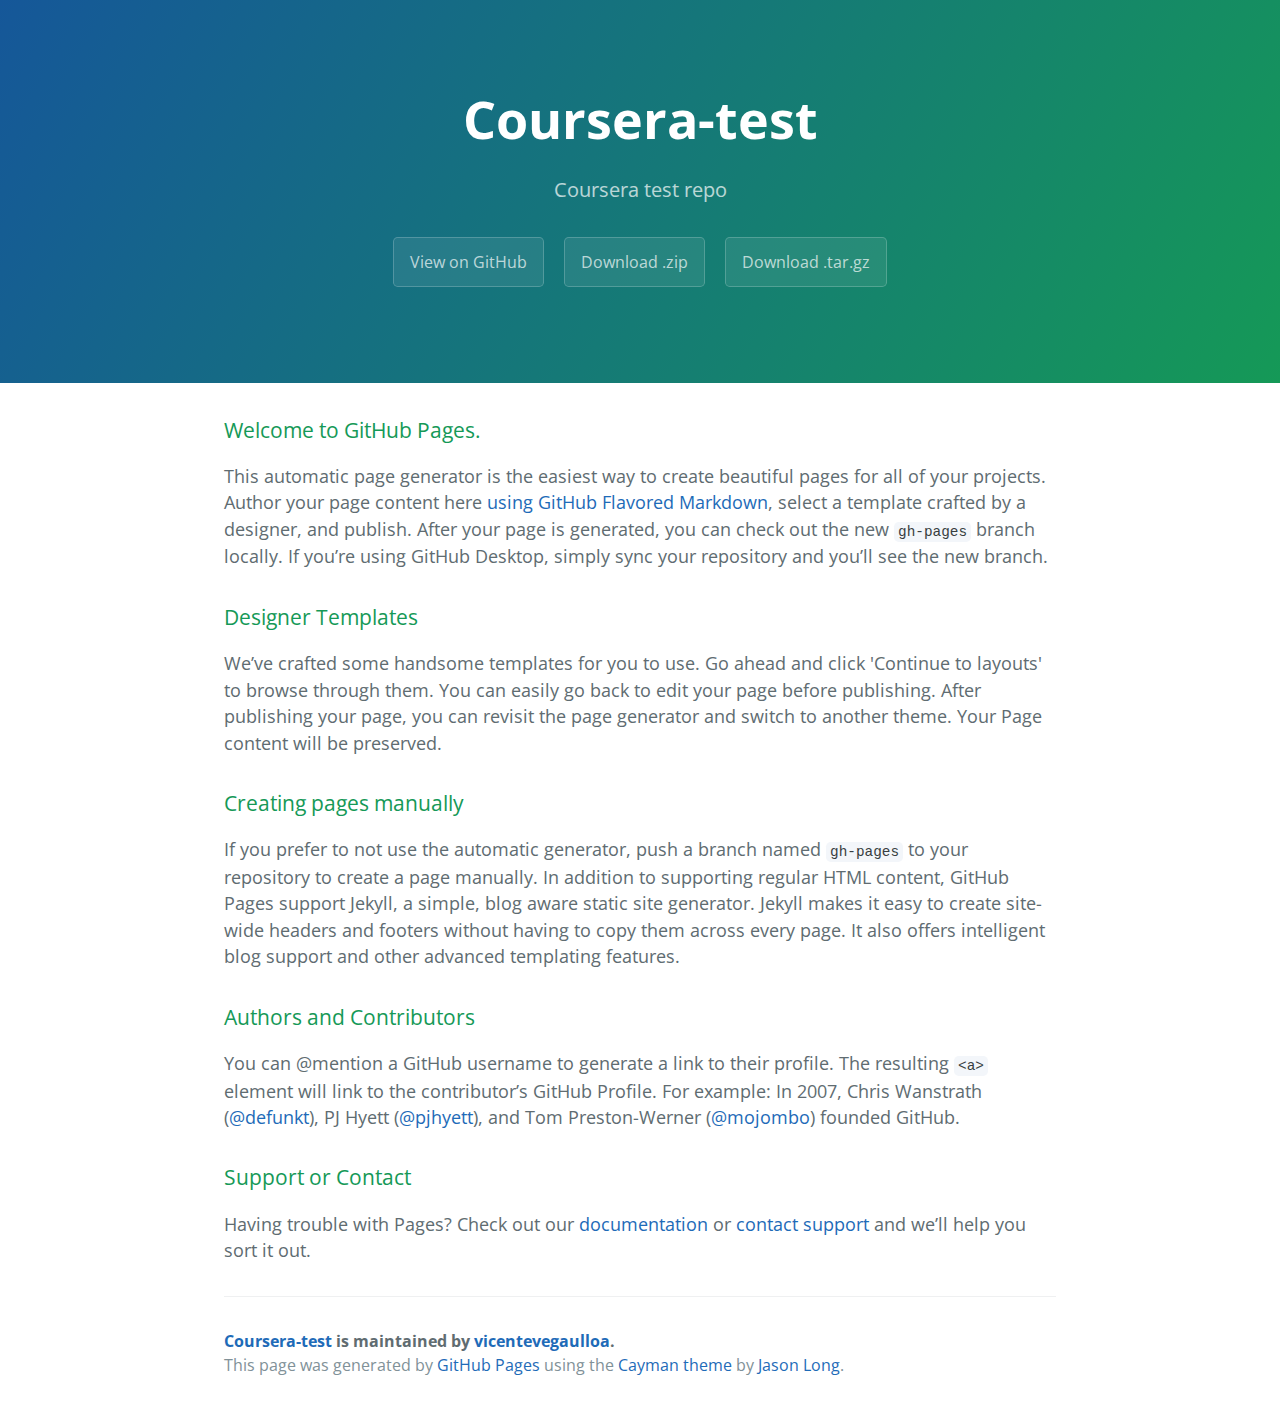
<file: index.html>
<!DOCTYPE html>
<html lang="en-us">
  <head>
    <meta charset="UTF-8">
    <title>Coursera-test by vicentevegaulloa</title>
    <meta name="viewport" content="width=device-width, initial-scale=1">
    <link rel="stylesheet" type="text/css" href="stylesheets/normalize.css" media="screen">
    <link href='https://fonts.googleapis.com/css?family=Open+Sans:400,700' rel='stylesheet' type='text/css'>
    <link rel="stylesheet" type="text/css" href="stylesheets/stylesheet.css" media="screen">
    <link rel="stylesheet" type="text/css" href="stylesheets/github-light.css" media="screen">
  </head>
  <body>
    <section class="page-header">
      <h1 class="project-name">Coursera-test</h1>
      <h2 class="project-tagline">Coursera test repo</h2>
      <a href="https://github.com/vicentevegaulloa/coursera-test" class="btn">View on GitHub</a>
      <a href="https://github.com/vicentevegaulloa/coursera-test/zipball/master" class="btn">Download .zip</a>
      <a href="https://github.com/vicentevegaulloa/coursera-test/tarball/master" class="btn">Download .tar.gz</a>
    </section>

    <section class="main-content">
      <h3>
<a id="welcome-to-github-pages" class="anchor" href="#welcome-to-github-pages" aria-hidden="true"><span aria-hidden="true" class="octicon octicon-link"></span></a>Welcome to GitHub Pages.</h3>
<p>This automatic page generator is the easiest way to create beautiful pages for all of your projects. Author your page content here <a href="https://guides.github.com/features/mastering-markdown/">using GitHub Flavored Markdown</a>, select a template crafted by a designer, and publish. After your page is generated, you can check out the new <code>gh-pages</code> branch locally. If you’re using GitHub Desktop, simply sync your repository and you’ll see the new branch.</p>
<h3>
<a id="designer-templates" class="anchor" href="#designer-templates" aria-hidden="true"><span aria-hidden="true" class="octicon octicon-link"></span></a>Designer Templates</h3>
<p>We’ve crafted some handsome templates for you to use. Go ahead and click 'Continue to layouts' to browse through them. You can easily go back to edit your page before publishing. After publishing your page, you can revisit the page generator and switch to another theme. Your Page content will be preserved.</p>
<h3>
<a id="creating-pages-manually" class="anchor" href="#creating-pages-manually" aria-hidden="true"><span aria-hidden="true" class="octicon octicon-link"></span></a>Creating pages manually</h3>
<p>If you prefer to not use the automatic generator, push a branch named <code>gh-pages</code> to your repository to create a page manually. In addition to supporting regular HTML content, GitHub Pages support Jekyll, a simple, blog aware static site generator. Jekyll makes it easy to create site-wide headers and footers without having to copy them across every page. It also offers intelligent blog support and other advanced templating features.</p>
<h3>
<a id="authors-and-contributors" class="anchor" href="#authors-and-contributors" aria-hidden="true"><span aria-hidden="true" class="octicon octicon-link"></span></a>Authors and Contributors</h3>
<p>You can @mention a GitHub username to generate a link to their profile. The resulting <code>&lt;a&gt;</code> element will link to the contributor’s GitHub Profile. For example: In 2007, Chris Wanstrath (<a class="user-mention" data-hovercard-type="user" data-hovercard-url="/users/defunkt/hovercard" data-octo-click="hovercard-link-click" data-octo-dimensions="link_type:self" href="https://github.com/defunkt">@defunkt</a>), PJ Hyett (<a class="user-mention" data-hovercard-type="user" data-hovercard-url="/users/pjhyett/hovercard" data-octo-click="hovercard-link-click" data-octo-dimensions="link_type:self" href="https://github.com/pjhyett">@pjhyett</a>), and Tom Preston-Werner (<a class="user-mention" data-hovercard-type="user" data-hovercard-url="/users/mojombo/hovercard" data-octo-click="hovercard-link-click" data-octo-dimensions="link_type:self" href="https://github.com/mojombo">@mojombo</a>) founded GitHub.</p>
<h3>
<a id="support-or-contact" class="anchor" href="#support-or-contact" aria-hidden="true"><span aria-hidden="true" class="octicon octicon-link"></span></a>Support or Contact</h3>
<p>Having trouble with Pages? Check out our <a href="https://help.github.com/pages">documentation</a> or <a href="https://github.com/contact">contact support</a> and we’ll help you sort it out.</p>

      <footer class="site-footer">
        <span class="site-footer-owner"><a href="https://github.com/vicentevegaulloa/coursera-test">Coursera-test</a> is maintained by <a href="https://github.com/vicentevegaulloa">vicentevegaulloa</a>.</span>

        <span class="site-footer-credits">This page was generated by <a href="https://pages.github.com">GitHub Pages</a> using the <a href="https://github.com/jasonlong/cayman-theme">Cayman theme</a> by <a href="https://twitter.com/jasonlong">Jason Long</a>.</span>
      </footer>

    </section>

  
  </body>
</html>
</file>
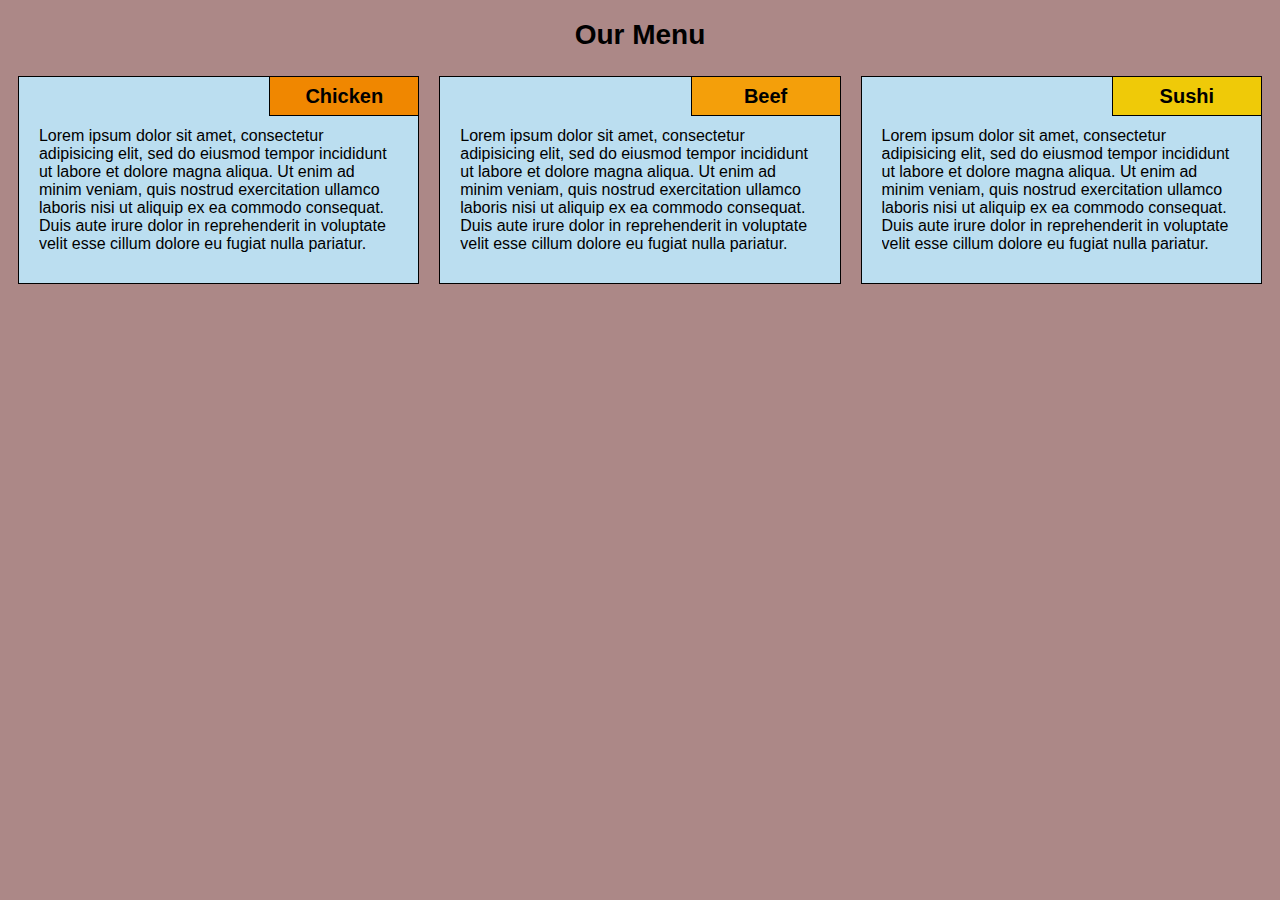
<file: m2_assignment/index.html>
<!DOCTYPE html>
<html lang="en" dir="ltr">
  <head>
    <meta charset="utf-8">
    <meta name="viewport" content="width=device-width, initial-scale=1">
    <title>Asignment Mod2</title>
    <link rel="stylesheet" type="text/css" href="css/style.css">
  </head>
  <body>
    <div class="row">
      <h1>Our Menu</h1>
    </div>
    <div class="row">
      <div class="col-lg-4 col-md-6 col-sm-12">
        <div class="box">
          <h2><span>Chicken</span></h2>
          <p>
            Lorem ipsum dolor sit amet, consectetur adipisicing elit,
            sed do eiusmod tempor incididunt ut labore et dolore magna aliqua.
            Ut enim ad minim veniam, quis nostrud exercitation ullamco laboris
            nisi ut aliquip ex ea commodo consequat. Duis aute irure dolor in
            reprehenderit in voluptate velit esse cillum dolore eu fugiat nulla
            pariatur.
          </p>
        </div>
      </div>
      <div class="col-lg-4 col-md-6 col-sm-12">
        <div class="box">
          <h2><span>Beef</span></h2>
          <p>
            Lorem ipsum dolor sit amet, consectetur adipisicing elit,
            sed do eiusmod tempor incididunt ut labore et dolore magna aliqua.
            Ut enim ad minim veniam, quis nostrud exercitation ullamco laboris
            nisi ut aliquip ex ea commodo consequat. Duis aute irure dolor in
            reprehenderit in voluptate velit esse cillum dolore eu fugiat nulla
            pariatur.
          </p>
        </div>
      </div>
      <div class="col-lg-4 col-md-6 col-sm-12">
        <div class="box">
          <h2><span>Sushi</span></h2>
          <p>
            Lorem ipsum dolor sit amet, consectetur adipisicing elit,
            sed do eiusmod tempor incididunt ut labore et dolore magna aliqua.
            Ut enim ad minim veniam, quis nostrud exercitation ullamco laboris
            nisi ut aliquip ex ea commodo consequat. Duis aute irure dolor in
            reprehenderit in voluptate velit esse cillum dolore eu fugiat nulla
            pariatur.
          </p>
        </div>
      </div>
    </div>
  </body>
</html>
</file>
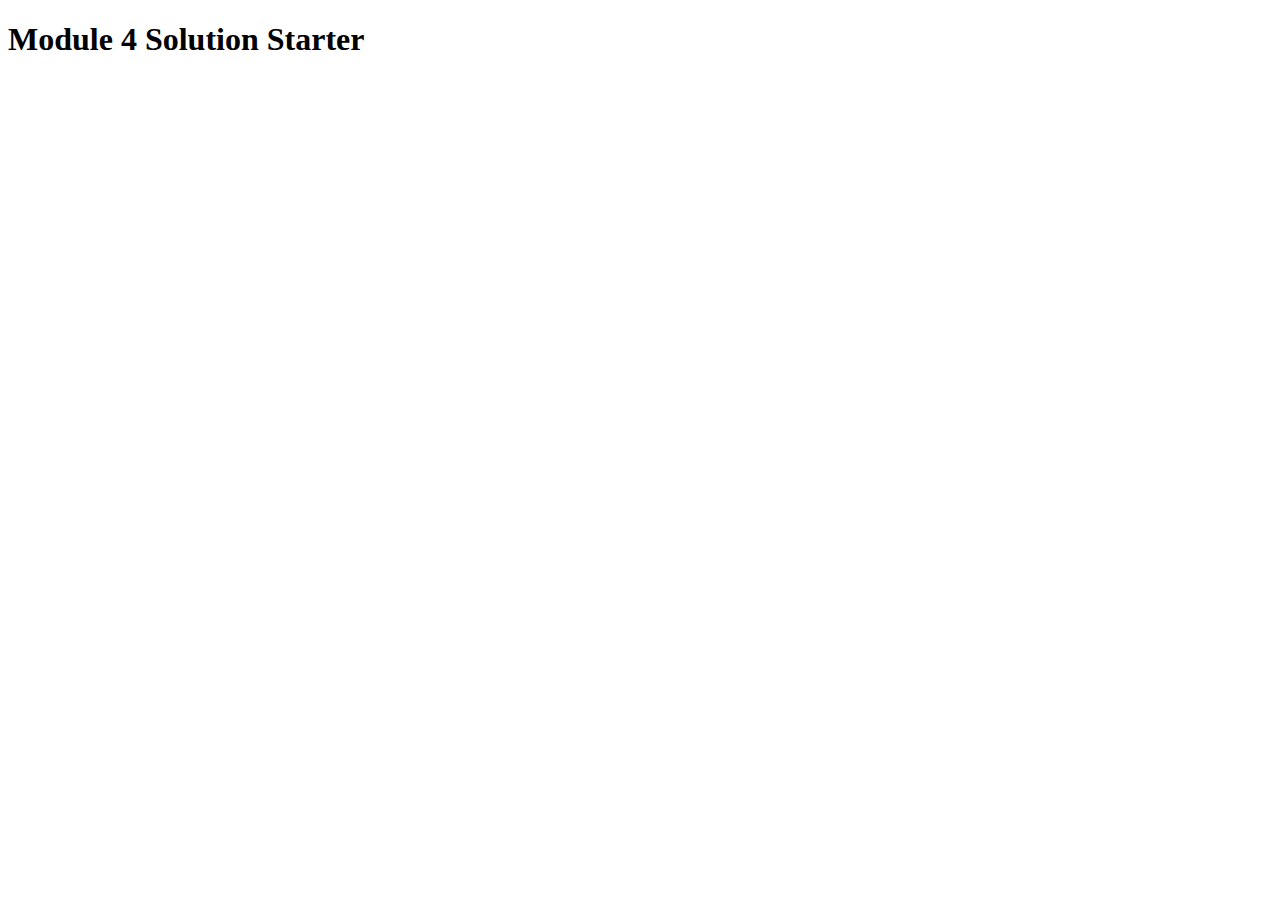
<file: m4_assignment/index.html>
<!DOCTYPE html>
<html>
<head>
  <meta charset="utf-8">
  <title>Module 4 Solution Starter</title>
  <script>
    var names = []; // DO NOT REMOVE
  </script>
  <script src="SpeakHello.js"></script>
  <script src="SpeakGoodBye.js"></script>
  <script src="script.js"></script>
</head>
<body>
  <h1>Module 4 Solution Starter</h1>
</body>
</html>
</file>
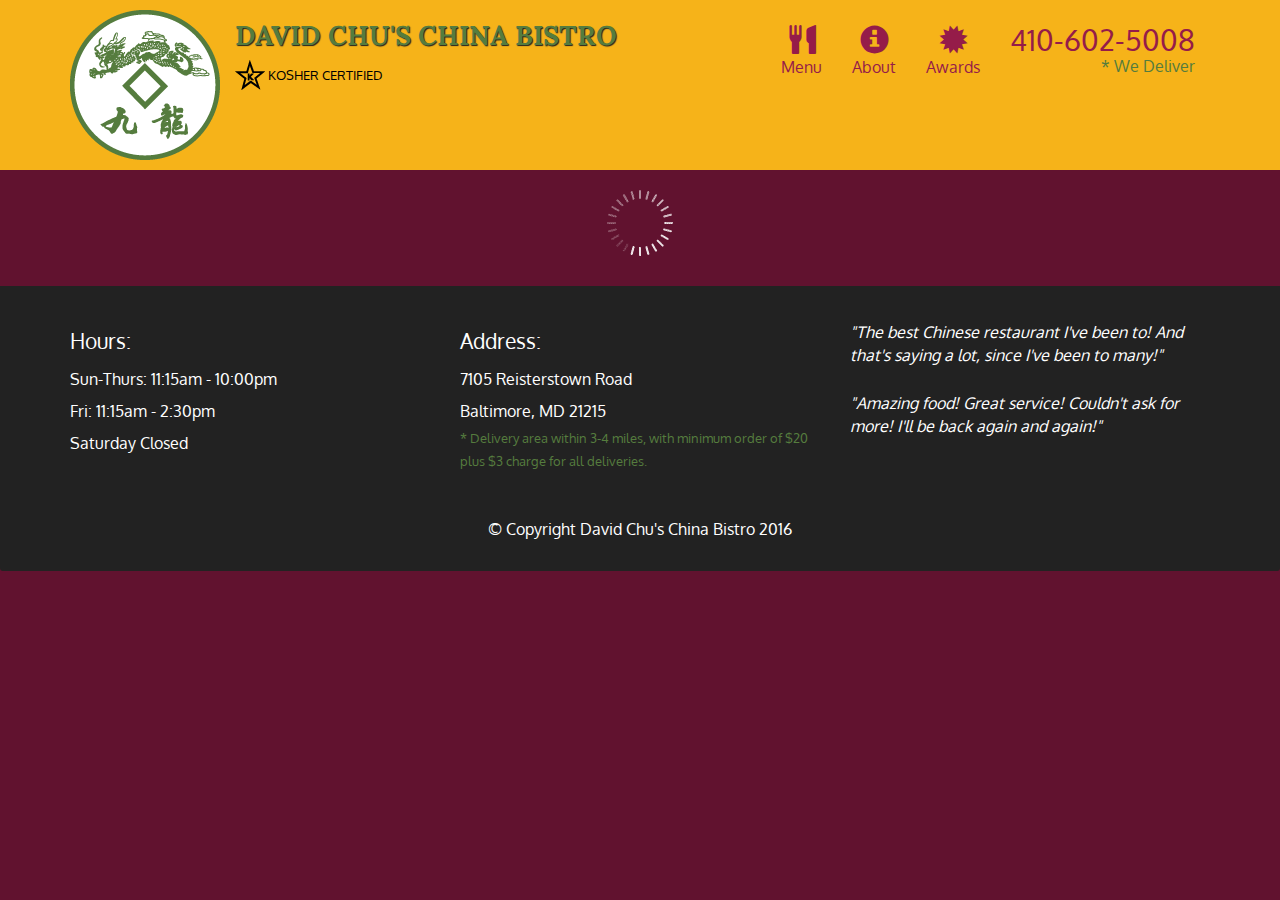
<file: m5_assignment/index.html>
<!doctype html>
<html lang="en">
  <head>
    <meta charset="utf-8">
    <meta http-equiv="X-UA-Compatible" content="IE=edge">
    <meta name="viewport" content="width=device-width, initial-scale=1">
    <title>David Chu's China Bistro</title>
    <link rel="stylesheet" href="css/bootstrap.min.css">
    <link rel="stylesheet" href="css/styles.css">
    <link href='https://fonts.googleapis.com/css?family=Oxygen:400,300,700' rel='stylesheet' type='text/css'>
    <link href='https://fonts.googleapis.com/css?family=Lora' rel='stylesheet' type='text/css'>
  </head>
<body>
  <header>
    <nav id="header-nav" class="navbar navbar-default">
      <div class="container">
        <div class="navbar-header">
          <a href="index.html" class="pull-left visible-md visible-lg">
            <div id="logo-img" alt="Logo image"></div>
          </a>

          <div class="navbar-brand">
            <a href="index.html"><h1>David Chu's China Bistro</h1></a>
            <p>
              <img src="images/star-k-logo.png" alt="Kosher certification">
              <span>Kosher Certified</span>
            </p>
          </div>

          <button id="navbarToggle" type="button" class="navbar-toggle collapsed" data-toggle="collapse" data-target="#collapsable-nav" aria-expanded="false">
            <span class="sr-only">Toggle navigation</span>
            <span class="icon-bar"></span>
            <span class="icon-bar"></span>
            <span class="icon-bar"></span>
          </button>
        </div>

        <div id="collapsable-nav" class="collapse navbar-collapse">
           <ul id="nav-list" class="nav navbar-nav navbar-right">
            <li id="navHomeButton" class="visible-xs active">
              <a href="index.html">
                <span class="glyphicon glyphicon-home"></span> Home</a>
            </li>
            <li id="navMenuButton">
              <a href="#" onclick="$dc.loadMenuCategories();">
                <span class="glyphicon glyphicon-cutlery"></span><br class="hidden-xs"> Menu</a>
            </li>
            <li>
              <a href="#">
                <span class="glyphicon glyphicon-info-sign"></span><br class="hidden-xs"> About</a>
            </li>
            <li>
              <a href="#">
                <span class="glyphicon glyphicon-certificate"></span><br class="hidden-xs"> Awards</a>
            </li>
            <li id="phone" class="hidden-xs">
              <a href="tel:410-602-5008">
                <span>410-602-5008</span></a><div>* We Deliver</div>
            </li>
          </ul><!-- #nav-list -->
        </div><!-- .collapse .navbar-collapse -->
      </div><!-- .container -->
    </nav><!-- #header-nav -->
  </header>

  <div id="call-btn" class="visible-xs">
    <a class="btn" href="tel:410-602-5008">
    <span class="glyphicon glyphicon-earphone"></span>
    410-602-5008
    </a>
  </div>
  <div id="xs-deliver" class="text-center visible-xs">* We Deliver</div>

  <div id="main-content" class="container"></div>

  <footer class="panel-footer">
    <div class="container">
      <div class="row">
        <section id="hours" class="col-sm-4">
          <span>Hours:</span><br>
          Sun-Thurs: 11:15am - 10:00pm<br>
          Fri: 11:15am - 2:30pm<br>
          Saturday Closed
          <hr class="visible-xs">
        </section>
        <section id="address" class="col-sm-4">
          <span>Address:</span><br>
          7105 Reisterstown Road<br>
          Baltimore, MD 21215
          <p>* Delivery area within 3-4 miles, with minimum order of $20 plus $3 charge for all deliveries.</p>
          <hr class="visible-xs">
        </section>
        <section id="testimonials" class="col-sm-4">
          <p>"The best Chinese restaurant I've been to! And that's saying a lot, since I've been to many!"</p>
          <p>"Amazing food! Great service! Couldn't ask for more! I'll be back again and again!"</p>
        </section>
      </div>
      <div class="text-center">&copy; Copyright David Chu's China Bistro 2016</div>
    </div>
  </footer>

  <!-- jQuery (Bootstrap JS plugins depend on it) -->
  <script src="js/jquery-2.1.4.min.js"></script>
  <script src="js/bootstrap.min.js"></script>
  <script src="js/ajax-utils.js"></script>
  <script src="js/script.js"></script>
</body>
</html>
</file>
<file: stylesheets/stylesheet.css>
* {
  box-sizing: border-box; }

body {
  padding: 0;
  margin: 0;
  font-family: "Open Sans", "Helvetica Neue", Helvetica, Arial, sans-serif;
  font-size: 16px;
  line-height: 1.5;
  color: #606c71; }

a {
  color: #1e6bb8;
  text-decoration: none; }
  a:hover {
    text-decoration: underline; }

.btn {
  display: inline-block;
  margin-bottom: 1rem;
  color: rgba(255, 255, 255, 0.7);
  background-color: rgba(255, 255, 255, 0.08);
  border-color: rgba(255, 255, 255, 0.2);
  border-style: solid;
  border-width: 1px;
  border-radius: 0.3rem;
  transition: color 0.2s, background-color 0.2s, border-color 0.2s; }
  .btn + .btn {
    margin-left: 1rem; }

.btn:hover {
  color: rgba(255, 255, 255, 0.8);
  text-decoration: none;
  background-color: rgba(255, 255, 255, 0.2);
  border-color: rgba(255, 255, 255, 0.3); }

@media screen and (min-width: 64em) {
  .btn {
    padding: 0.75rem 1rem; } }

@media screen and (min-width: 42em) and (max-width: 64em) {
  .btn {
    padding: 0.6rem 0.9rem;
    font-size: 0.9rem; } }

@media screen and (max-width: 42em) {
  .btn {
    display: block;
    width: 100%;
    padding: 0.75rem;
    font-size: 0.9rem; }
    .btn + .btn {
      margin-top: 1rem;
      margin-left: 0; } }

.page-header {
  color: #fff;
  text-align: center;
  background-color: #159957;
  background-image: linear-gradient(120deg, #155799, #159957); }

@media screen and (min-width: 64em) {
  .page-header {
    padding: 5rem 6rem; } }

@media screen and (min-width: 42em) and (max-width: 64em) {
  .page-header {
    padding: 3rem 4rem; } }

@media screen and (max-width: 42em) {
  .page-header {
    padding: 2rem 1rem; } }

.project-name {
  margin-top: 0;
  margin-bottom: 0.1rem; }

@media screen and (min-width: 64em) {
  .project-name {
    font-size: 3.25rem; } }

@media screen and (min-width: 42em) and (max-width: 64em) {
  .project-name {
    font-size: 2.25rem; } }

@media screen and (max-width: 42em) {
  .project-name {
    font-size: 1.75rem; } }

.project-tagline {
  margin-bottom: 2rem;
  font-weight: normal;
  opacity: 0.7; }

@media screen and (min-width: 64em) {
  .project-tagline {
    font-size: 1.25rem; } }

@media screen and (min-width: 42em) and (max-width: 64em) {
  .project-tagline {
    font-size: 1.15rem; } }

@media screen and (max-width: 42em) {
  .project-tagline {
    font-size: 1rem; } }

.main-content :first-child {
  margin-top: 0; }
.main-content img {
  max-width: 100%; }
.main-content h1, .main-content h2, .main-content h3, .main-content h4, .main-content h5, .main-content h6 {
  margin-top: 2rem;
  margin-bottom: 1rem;
  font-weight: normal;
  color: #159957; }
.main-content p {
  margin-bottom: 1em; }
.main-content code {
  padding: 2px 4px;
  font-family: Consolas, "Liberation Mono", Menlo, Courier, monospace;
  font-size: 0.9rem;
  color: #383e41;
  background-color: #f3f6fa;
  border-radius: 0.3rem; }
.main-content pre {
  padding: 0.8rem;
  margin-top: 0;
  margin-bottom: 1rem;
  font: 1rem Consolas, "Liberation Mono", Menlo, Courier, monospace;
  color: #567482;
  word-wrap: normal;
  background-color: #f3f6fa;
  border: solid 1px #dce6f0;
  border-radius: 0.3rem; }
  .main-content pre > code {
    padding: 0;
    margin: 0;
    font-size: 0.9rem;
    color: #567482;
    word-break: normal;
    white-space: pre;
    background: transparent;
    border: 0; }
.main-content .highlight {
  margin-bottom: 1rem; }
  .main-content .highlight pre {
    margin-bottom: 0;
    word-break: normal; }
.main-content .highlight pre, .main-content pre {
  padding: 0.8rem;
  overflow: auto;
  font-size: 0.9rem;
  line-height: 1.45;
  border-radius: 0.3rem; }
.main-content pre code, .main-content pre tt {
  display: inline;
  max-width: initial;
  padding: 0;
  margin: 0;
  overflow: initial;
  line-height: inherit;
  word-wrap: normal;
  background-color: transparent;
  border: 0; }
  .main-content pre code:before, .main-content pre code:after, .main-content pre tt:before, .main-content pre tt:after {
    content: normal; }
.main-content ul, .main-content ol {
  margin-top: 0; }
.main-content blockquote {
  padding: 0 1rem;
  margin-left: 0;
  color: #819198;
  border-left: 0.3rem solid #dce6f0; }
  .main-content blockquote > :first-child {
    margin-top: 0; }
  .main-content blockquote > :last-child {
    margin-bottom: 0; }
.main-content table {
  display: block;
  width: 100%;
  overflow: auto;
  word-break: normal;
  word-break: keep-all; }
  .main-content table th {
    font-weight: bold; }
  .main-content table th, .main-content table td {
    padding: 0.5rem 1rem;
    border: 1px solid #e9ebec; }
.main-content dl {
  padding: 0; }
  .main-content dl dt {
    padding: 0;
    margin-top: 1rem;
    font-size: 1rem;
    font-weight: bold; }
  .main-content dl dd {
    padding: 0;
    margin-bottom: 1rem; }
.main-content hr {
  height: 2px;
  padding: 0;
  margin: 1rem 0;
  background-color: #eff0f1;
  border: 0; }

@media screen and (min-width: 64em) {
  .main-content {
    max-width: 64rem;
    padding: 2rem 6rem;
    margin: 0 auto;
    font-size: 1.1rem; } }

@media screen and (min-width: 42em) and (max-width: 64em) {
  .main-content {
    padding: 2rem 4rem;
    font-size: 1.1rem; } }

@media screen and (max-width: 42em) {
  .main-content {
    padding: 2rem 1rem;
    font-size: 1rem; } }

.site-footer {
  padding-top: 2rem;
  margin-top: 2rem;
  border-top: solid 1px #eff0f1; }

.site-footer-owner {
  display: block;
  font-weight: bold; }

.site-footer-credits {
  color: #819198; }

@media screen and (min-width: 64em) {
  .site-footer {
    font-size: 1rem; } }

@media screen and (min-width: 42em) and (max-width: 64em) {
  .site-footer {
    font-size: 1rem; } }

@media screen and (max-width: 42em) {
  .site-footer {
    font-size: 0.9rem; } }
</file>
<file: stylesheets/github-light.css>
/*!
 * GitHub Light v0.4.1
 * Copyright (c) 2012 - 2017 GitHub, Inc.
 * Licensed under MIT (https://github.com/primer/github-syntax-theme-generator/blob/master/LICENSE)
 */

.pl-c /* comment, punctuation.definition.comment, string.comment */ {
  color: #6a737d;
}

.pl-c1 /* constant, entity.name.constant, variable.other.constant, variable.language, support, meta.property-name, support.constant, support.variable, meta.module-reference, markup.raw, meta.diff.header, meta.output */,
.pl-s .pl-v /* string variable */ {
  color: #005cc5;
}

.pl-e /* entity */,
.pl-en /* entity.name */ {
  color: #6f42c1;
}

.pl-smi /* variable.parameter.function, storage.modifier.package, storage.modifier.import, storage.type.java, variable.other */,
.pl-s .pl-s1 /* string source */ {
  color: #24292e;
}

.pl-ent /* entity.name.tag, markup.quote */ {
  color: #22863a;
}

.pl-k /* keyword, storage, storage.type */ {
  color: #d73a49;
}

.pl-s /* string */,
.pl-pds /* punctuation.definition.string, source.regexp, string.regexp.character-class */,
.pl-s .pl-pse .pl-s1 /* string punctuation.section.embedded source */,
.pl-sr /* string.regexp */,
.pl-sr .pl-cce /* string.regexp constant.character.escape */,
.pl-sr .pl-sre /* string.regexp source.ruby.embedded */,
.pl-sr .pl-sra /* string.regexp string.regexp.arbitrary-repitition */ {
  color: #032f62;
}

.pl-v /* variable */,
.pl-smw /* sublimelinter.mark.warning */ {
  color: #e36209;
}

.pl-bu /* invalid.broken, invalid.deprecated, invalid.unimplemented, message.error, brackethighlighter.unmatched, sublimelinter.mark.error */ {
  color: #b31d28;
}

.pl-ii /* invalid.illegal */ {
  color: #fafbfc;
  background-color: #b31d28;
}

.pl-c2 /* carriage-return */ {
  color: #fafbfc;
  background-color: #d73a49;
}

.pl-c2::before /* carriage-return */ {
  content: "^M";
}

.pl-sr .pl-cce /* string.regexp constant.character.escape */ {
  font-weight: bold;
  color: #22863a;
}

.pl-ml /* markup.list */ {
  color: #735c0f;
}

.pl-mh /* markup.heading */,
.pl-mh .pl-en /* markup.heading entity.name */,
.pl-ms /* meta.separator */ {
  font-weight: bold;
  color: #005cc5;
}

.pl-mi /* markup.italic */ {
  font-style: italic;
  color: #24292e;
}

.pl-mb /* markup.bold */ {
  font-weight: bold;
  color: #24292e;
}

.pl-md /* markup.deleted, meta.diff.header.from-file, punctuation.definition.deleted */ {
  color: #b31d28;
  background-color: #ffeef0;
}

.pl-mi1 /* markup.inserted, meta.diff.header.to-file, punctuation.definition.inserted */ {
  color: #22863a;
  background-color: #f0fff4;
}

.pl-mc /* markup.changed, punctuation.definition.changed */ {
  color: #e36209;
  background-color: #ffebda;
}

.pl-mi2 /* markup.ignored, markup.untracked */ {
  color: #f6f8fa;
  background-color: #005cc5;
}

.pl-mdr /* meta.diff.range */ {
  font-weight: bold;
  color: #6f42c1;
}

.pl-ba /* brackethighlighter.tag, brackethighlighter.curly, brackethighlighter.round, brackethighlighter.square, brackethighlighter.angle, brackethighlighter.quote */ {
  color: #586069;
}

.pl-sg /* sublimelinter.gutter-mark */ {
  color: #959da5;
}

.pl-corl /* constant.other.reference.link, string.other.link */ {
  text-decoration: underline;
  color: #032f62;
}
</file>
<file: m2_assignment/css/style.css>
/********** Base styles **********/
* {
  box-sizing: border-box;
  font-family: sans-serif;
  font-size: 16px;
}

body{
  background-color: #AC8887;
}

h1 {
  text-align:center;
  margin-bottom: 15px;
  margin-right: auto;
  margin-left: auto;
  font-family: sans-serif;
  font-size: 1.75em;
}

h2 {
  position: absolute;
  right: -1px;
  border: 1px solid black;
  width: 150px;
  margin: 0px;
  height: 40px;
  text-align: center;
  top: -1px;
  bottom: auto;
}



h2 > span {
  height: 40px;
  display: inline-flex;
  align-items: center;
  font-family: sans-serif;
  font-size: 1.25em;
}

p {
  /* border: 1px solid black;
  background-color: #A52A2A; */
  width: 90%;
  height: 150px;
  margin-right: 5%;
  margin-left: 5%;
  font-family: sans-serif;
  font-size: 16px;
  color: black;
  margin-top: 40px;
  padding-top: 10px;
  overflow: auto;
}

/* Simple Responsive Framework. */
.row {
  width: 100%;
}

.box {
  background-color: #BBDEF0;
  border: 1px solid black;
  margin: 10px;
  float: left;
  position: relative;
  height: 208px;;
}

.row > div:nth-child(1) h2 {
  background-color: #F08700
}
.row > div:nth-child(2) h2 {
  background-color: #F49F0A
}
.row > div:nth-child(3) h2 {
  background-color: #EFCA08
}

/********** Large devices only **********/
@media (min-width: 992px) {
  .col-lg-4
  {
    float: left;
    /* border: 1px solid green; */
  }
  .col-lg-4 {
    width: 33.33%;
  }
}

/********** Medium devices only **********/
@media (min-width: 768px) and (max-width: 991px) {
  .col-md-6, .col-md-12
  {
    float: left;
    /* border: 1px solid green; */
  }
  .col-md-6 {
    width: 50%;
  }
  .col-md-12 {
    width: 100%;
  }
  .row > div:nth-child(odd):nth-last-child(1) {
    width: 100%;
  }
  .row > div:nth-child(odd):nth-last-child(1) p {
    width: 95%;
    margin-left: 2.5%;
    margin-right: 2.5%;
  }
}

/********** Small devices only **********/
@media (max-width: 767px) {
  .col-sm-12
  {
    float: left;
    /* border: 1px solid green; */
  }
  .col-sm-12 {
    width: 100%;
  }
}
</file>
<file: m5_assignment/css/styles.css>
body {
  font-size: 16px;
  color: #fff;
  background-color: #61122f;
  font-family: 'Oxygen', sans-serif;
}

/** HEADER **/
#header-nav {
  background-color: #f6b319;
  border-radius: 0;
  border: 0;
}

#logo-img {
  background: url('../images/restaurant-logo_large.png') no-repeat;
  width: 150px;
  height: 150px;
  margin: 10px 15px 10px 0;
}

.navbar-brand {
  padding-top: 25px;
}
.navbar-brand h1 { /* Restaurant name */
  font-family: 'Lora', serif;
  color: #557c3e;
  font-size: 1.5em;
  text-transform: uppercase;
  font-weight: bold;
  text-shadow: 1px 1px 1px #222;
  margin-top: 0;
  margin-bottom: 0;
  line-height: .75;
}
.navbar-brand a:hover, .navbar-brand a:focus {
  text-decoration: none;
}
.navbar-brand p { /* Kosher cert */
  color: #000;
  text-transform: uppercase;
  font-size: .7em;
  margin-top: 15px;
}
.navbar-brand p span { /* Star-K */
  vertical-align: middle;
}

#nav-list {
  margin-top: 10px;
}
#nav-list a {
  color: #951C49;
  text-align: center;
}
#nav-list a:hover {
  background: #E7E7E7;
}
#nav-list a span {
  font-size: 1.8em;
}

#phone {
  margin-top: 5px;
}
#phone a { /* Phone number */
  text-align: right;
  padding-bottom: 0;
}
#phone div { /* We Deliver */
  color: #557c3e;
  text-align: right;
  padding-right: 15px;
}

.navbar-header button.navbar-toggle, .navbar-header .icon-bar {
  border: 1px solid #61122f;
}
.navbar-header button.navbar-toggle {
  clear: both;
  margin-top: -30px;
}
/* END HEADER */

/* FOOTER */
.panel-footer {
  margin-top: 30px;
  padding-top: 35px;
  padding-bottom: 30px;
  background-color: #222;
  border-top: 0;
}
.panel-footer div.row {
  margin-bottom: 35px;
}
#hours, #address {
  line-height: 2;
}
#hours > span, #address > span {
  font-size: 1.3em;
}
#address p {
  color: #557c3e;
  font-size: .8em;
  line-height: 1.8;
}
#testimonials {
  font-style: italic;
}
#testimonials p:nth-child(2) {
  margin-top: 25px;
}
/* END FOOTER */



/* HOME PAGE */
.container .jumbotron {
  box-shadow: 0 0 50px #3F0C1F;
  border: 2px solid #3F0C1F;
}

#menu-tile, #specials-tile, #map-tile {
  height: 250px;
  width: 100%;
  margin-bottom: 15px;
  position: relative;
  border: 2px solid #3F0C1F;
  overflow: hidden;
}
#menu-tile:hover, #specials-tile:hover, #map-tile:hover {
  box-shadow: 0 1px 5px 1px #cccccc;
}
#menu-tile {
  background: url('../images/menu-tile.jpg') no-repeat;
  background-position: center;
}
#specials-tile {
  background: url('../images/specials-tile.jpg') no-repeat;
  background-position: center;
}
#menu-tile span, #specials-tile span, #map-tile span {
  position: absolute;
  bottom: 0;
  right: 0;
  width: 100%;
  text-align: center;
  font-size: 1.6em;
  text-transform: uppercase;
  background-color: #000;
  color: #fff;
  opacity: .8;
}
/* END HOME PAGE */

/* MENU CATEGORIES PAGE */
.category-tile { 
  position: relative;
  border: 2px solid #3F0C1F;
  overflow: hidden;
  width: 200px;
  height: 200px;
  margin: 0 auto 15px;
}
.category-tile span {
  position: absolute;
  bottom: 0;
  right: 0;
  width: 100%;
  text-align: center;
  font-size: 1.2em;
  text-transform: uppercase;
  background-color: #000;
  color: #fff;
  opacity: .8;
}
.category-tile:hover {
  box-shadow: 0 1px 5px 1px #cccccc;
}

#menu-categories-title + div {
  margin-bottom: 50px;
}
/* END MENU CATEGORIES PAGE */

/* SINGLE CATEGORY PAGE */
.menu-item-tile {
  margin-bottom: 25px;
}
.menu-item-tile hr {
  width: 80%;
}
.menu-item-tile .menu-item-price {
  font-size: 1.1em;
  text-align: right;
  margin-top: -15px;
  margin-right: -15px;
}
.menu-item-tile .menu-item-price span {
  font-size: .6em;
}
.menu-item-photo {
  position: relative;
  border: 2px solid #3F0C1F; 
  overflow: hidden;
  padding: 0;
  margin-right: -15px;
  margin-left: auto;
  margin-bottom: 20px;
  max-width: 250px;
}
.menu-item-photo div {
  position: absolute;
  bottom: 0;
  right: 0;
  width: 80px;
  background-color: #557c3e;
  text-align: center;
}
.menu-item-description {
  padding-right: 30px;
}
h3.menu-item-title {
  margin: 0 0 10px;
}
.menu-item-details {
  font-size: .9em;
  font-style: italic;
}
/* END SINGLE CATEGORY PAGE */


/********** Large devices only **********/
@media (min-width: 1200px) {
  .container .jumbotron {
    background: url('../images/jumbotron_1200.jpg') no-repeat;
    height: 675px;
  }
}

/********** Medium devices only **********/
@media (min-width: 992px) and (max-width: 1199px) {
  /* Header */
  #logo-img {
    background: url('../images/restaurant-logo_medium.png') no-repeat;
    width: 100px;
    height: 100px;
    margin: 5px 5px 5px 0;
  }
  /* End Header */

  /* Home Page */
  .container .jumbotron {
    background: url('../images/jumbotron_992.jpg') no-repeat;
    height: 558px;
  }
  /* End Home Page */
}

/********** Small devices only **********/
@media (min-width: 768px) and (max-width: 991px) {
  /* Home Page */
  .container .jumbotron {
    background: url('../images/jumbotron_768.jpg') no-repeat;
    height: 432px;
  }
  /* End Home Page */
}

/********** Extra small devices only **********/
@media (max-width: 767px) {
  /* Header */
  .navbar-brand {
    padding-top: 10px;
    height: 80px;
  }
  .navbar-brand h1 { /* Restaurant name */
    padding-top: 10px;
    font-size: 5vw; /* 1vw = 1% of viewport width */
  }
  .navbar-brand p { /* Kosher cert */
    font-size: .6em;
    margin-top: 12px;
  }
  .navbar-brand p img { /* Star-K */
    height: 20px;
  }

  #collapsable-nav a { /* Collapsed nav menu text */
    font-size: 1.2em;
  }
  #collapsable-nav a span { /* Collapsed nav menu glyph */
    font-size: 1em;
    margin-right: 5px;
  }

  #call-btn > a {
    font-size: 1.5em;
    display: block;
    margin: 0 20px;
    padding: 10px;
    border: 2px solid #fff;
    background-color: #f6b319;
    color: #951c49;
  }
  #xs-deliver {
    margin-top: 5px;
    font-size: .7em;
    letter-spacing: .1em;
    text-transform: uppercase;
  }
  /* End Header */

  /* Footer */
  .panel-footer section {
    margin-bottom: 30px;
    text-align: center;
  }
  .panel-footer section:nth-child(3) {
    margin-bottom: 0; /* margin already exists on the whole row */
  }
  .panel-footer section hr {
    width: 50%;
  }
  /* End Footer */

  /* Home Page */
  .container .jumbotron {
    margin-top: 30px;
    padding: 0;
  }
  #menu-tile, #specials-tile {
    width: 360px;
    margin: 0 auto 15px;
  }

  .menu-item-photo {
    margin-right: auto;
  }
  .menu-item-tile .menu-item-price {
    text-align: center;
  }
  .menu-item-description {
    text-align: center;;
  }
}


/********** Super extra small devices Only :-) (e.g., iPhone 4) **********/
@media (max-width: 479px) {
  /* Header */
  .navbar-brand h1 { /* Restaurant name */
    padding-top: 5px;
    font-size: 6vw;
  }
  /* End Header */
  
  /* Home page */
  #menu-tile, #specials-tile {
    width: 280px;
    margin: 0 auto 15px;
  }

  .col-xxs-12 {
    position: relative;
    min-height: 1px;
    padding-right: 15px;
    padding-left: 15px;
    float: left;
    width: 100%;
  }
}
</file>
